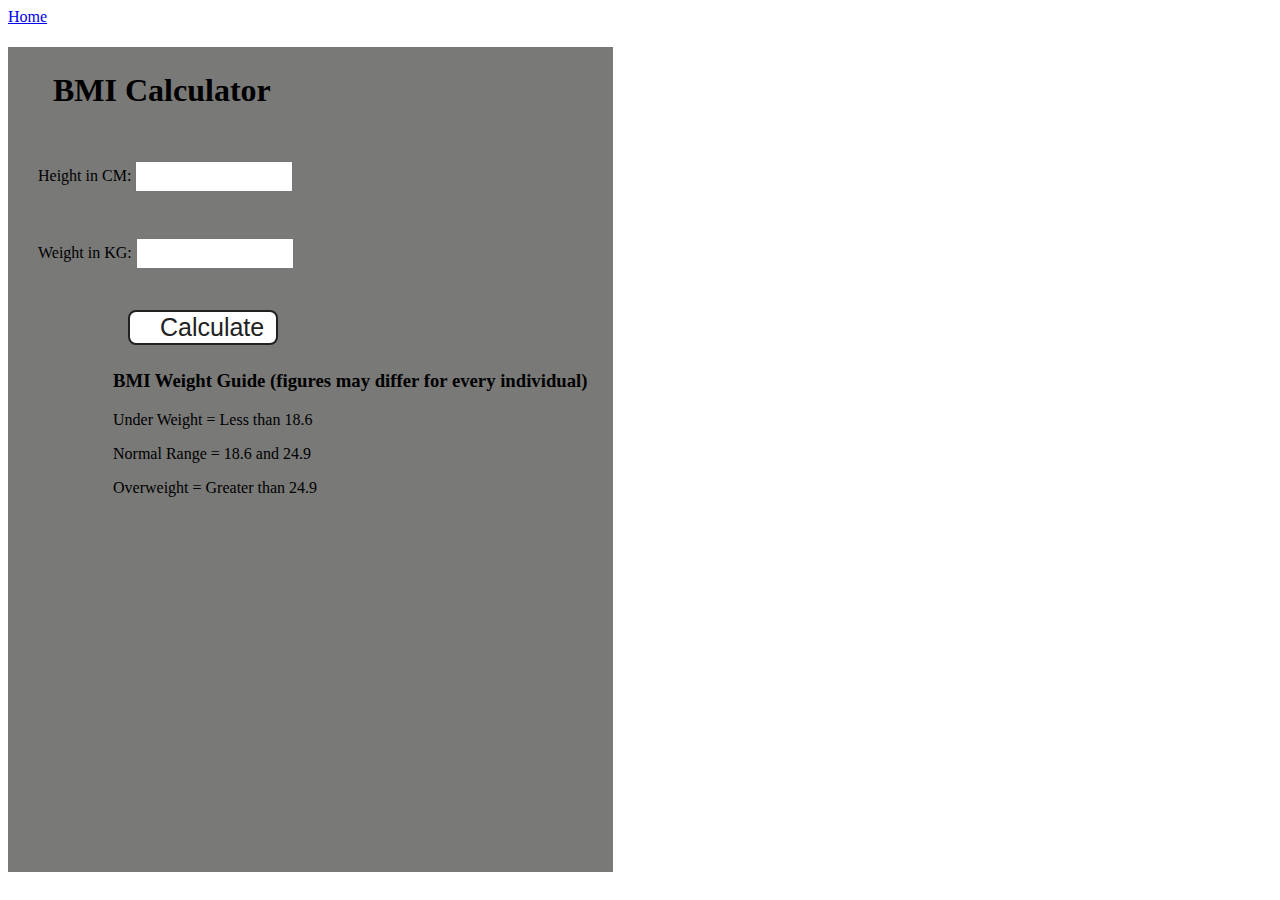
<file: 07_DOM_Projects/2_BMI_Calculator/index.html>
<!DOCTYPE html>
<html lang="en">

<head>
    <meta charset="UTF-8" />
    <meta name="viewport" content="width=device-width, initial-scale=1.0" />
    <meta http-equiv="X-UA-Compatible" content="ie=edge" />
    <link rel="stylesheet" href="style.css" />
   
    <title>BMI Calculator</title>
</head>

<body>
    <nav>
        <a href="/" aria-current="page">Home</a>
       
    </nav>
    <div class="container">
        <h1>BMI Calculator</h1>
        <form>
            <p><label>Height in CM: </label><input type="text" id="height" /></p>
            <p><label>Weight in KG: </label><input type="text" id="weight" /></p>
            <button>Calculate</button>
            <div id="results"></div>
            <div id="weight-guide">
                <h3>BMI Weight Guide (figures may differ for every individual)</h3>
                <p>Under Weight = Less than 18.6</p>
                <p>Normal Range = 18.6 and 24.9</p>
                <p>Overweight = Greater than 24.9</p>
            </div>
        </form>
    </div>
</body>
<script src="script.js"></script>

</html>
</file>
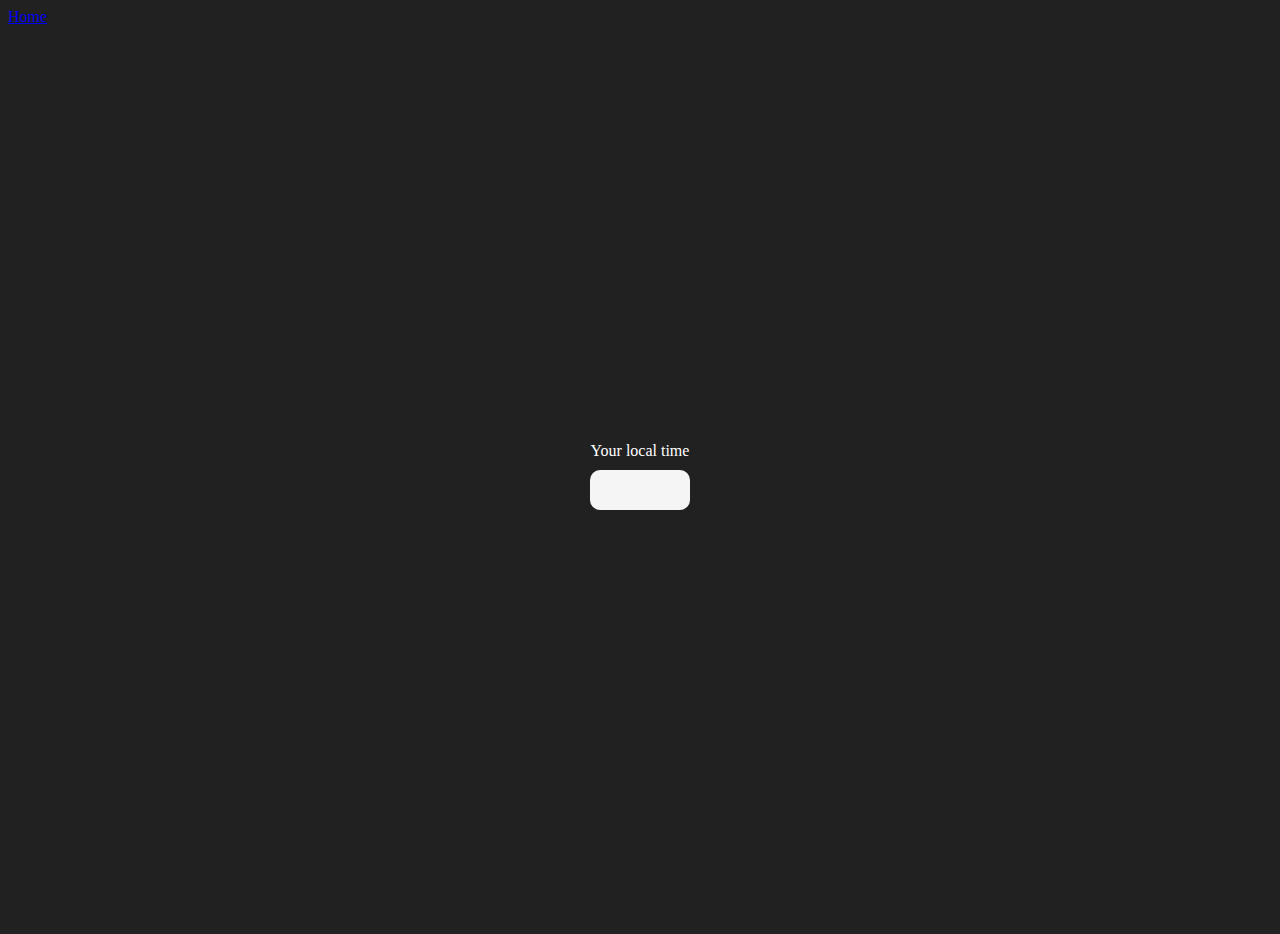
<file: 07_DOM_Projects/3_Digital_Clock/index.html>
<!DOCTYPE html>
<html lang="en">

<head>
    <meta charset="UTF-8" />
    <meta name="viewport" content="width=device-width, initial-scale=1.0" />
    <meta http-equiv="X-UA-Compatible" content="ie=edge" />

    <title>Your Local Time</title>
    <style>
        body {
            background-color: #212121;
            color: #fff;
        }

        .center {
            display: flex;
            height: 100vh;
            justify-content: center;
            align-items: center;
            flex-direction: column;
        }

        #clock {
            font-size: 40px;
            background-color: whitesmoke;
            padding: 20px 50px;
            margin-top: 10px;
            border-radius: 10px;
        }
    </style>
</head>

<body>
    <nav>
        <a href="/" aria-current="page">Home</a>

    </nav>
    <div class="center">
        <div id="banner"><span>Your local time</span></div>
        <div id="clock"></div>
    </div>
    <script src="script.js"></script>
</body>

</html>
</file>
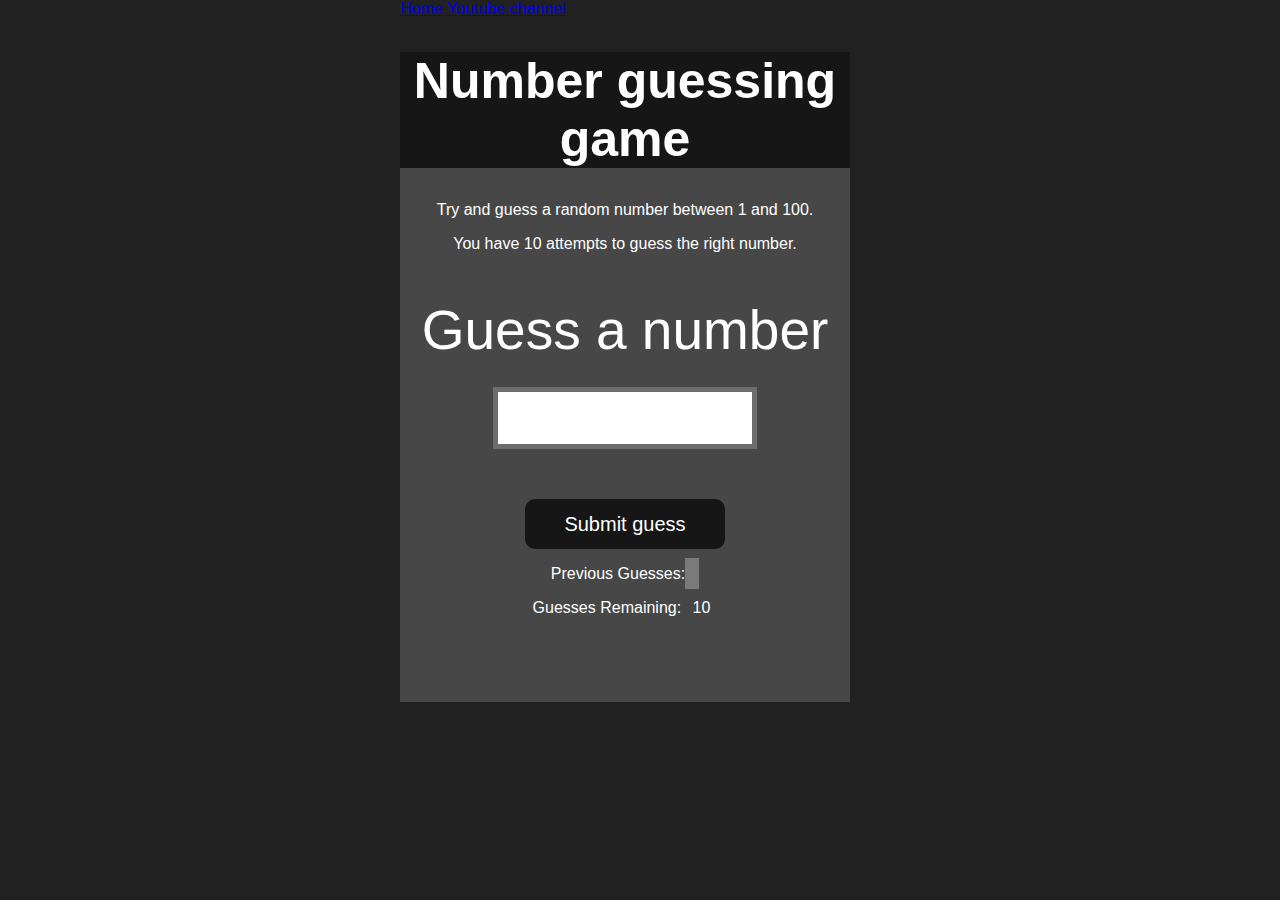
<file: 07_DOM_Projects/4_Guess_Number/index.html>
<!DOCTYPE html>
<html lang="en">
<head>
    <meta charset="UTF-8">
    <meta name="viewport" content="width=device-width, initial-scale=1.0">
    <meta http-equiv="X-UA-Compatible" content="ie=edge">
    <title>Number Guessing Game</title>
    
</head>
<body style="background-color:#212121; color:#fff;">
  <nav>
    <a href="/" aria-current="page">Home</a>
    <a target="_blank" href="https://www.youtube.com/@chaiaurcode"
      >Youtube channel</a
    >
  </nav>
    
    <div id="wrapper">
      <h1>Number guessing game</h1>
    <p>Try and guess a random number between 1 and 100.</p>
    <p>You have 10 attempts to guess the right number.</p>
    </br>
        <form class="form">
            <label2 for="guessField" id="guess">Guess a number</label>
            <input type="text" id="guessField" class="guessField">
            <input type="submit" id="subt" value="Submit guess" class="guessSubmit">
        </form>

        <div class="resultParas">
            <p >Previous Guesses: <span class="guesses"></span></p>
            <p >Guesses Remaining: <span class="lastResult">10</span></p>
            <p class="lowOrHi"></p>
        </div>
    </div>
    <script src="script.js"></script>
</body>
<style>
    html {
  font-family: sans-serif;
}

body {
  width: 300px;
  max-width: 750px;
  min-width: 480px;
  margin: 0 auto;
  background-color: #212121;
}

.lastResult {
  color: white;
  padding: 7px;
}

.guesses {
  color: white;
  padding: 7px;
}

button {
  background-color: #141414;
  color: #fff;
  width: 250px;
  height: 50px;
  border-radius: 25px;
  font-size: 30px;
  border-style: none;
  margin-top: 30px;
  /* margin-left: 50px; */
}

#subt {
  background-color: #161616;
  color: #ffffff;
  width: 200px;
  height: 50px;
  border-radius: 10px;
  font-size: 20px;
  border-style: none;
  margin-top: 50px;
  /* margin-left: 75px; */
}

#guessField {
  color: #000;
  width: 250px;
  height: 50px;
  font-size: 30px;
  border-style: none;
  margin-top: 25px;

  /* margin-left: 50px; */
  border: 5px solid #6c6d6d;
  text-align: center;
}

#guess {
  font-size: 55px;
  /* margin-left: 90px; */
  margin-top: 120px;
  color: #fff;
}

.guesses {
  background-color: #7a7a7a;
}

#wrapper {
  box-sizing: border-box;
  text-align: center;
  width: 450px;
  height: 650px;
  background-color: #474747;
  color: #fff;
  font-size: 25px;
}

h1 {
  background-color: #161616;

  color: #fff;
  text-align: center;
}

p {
  font-size: 16px;
  text-align: center;
}

</style>
</html>
</file>
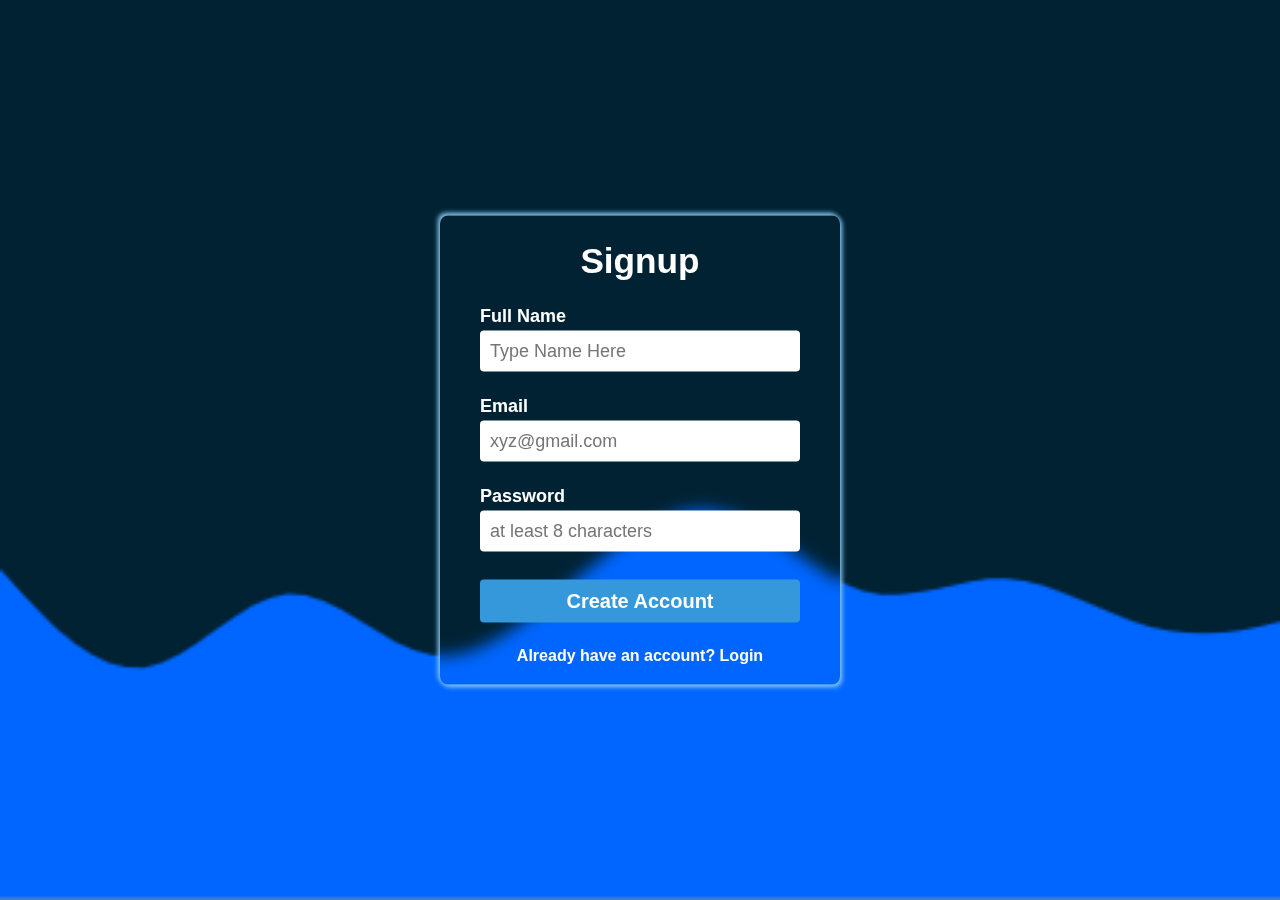
<file: External-Projects/Form Validation/index.html>
<!DOCTYPE html>
<html lang="en">
  <head>
    <meta charset="UTF-8" />
    <meta http-equiv="X-UA-Compatible" content="IE=edge" />
    <meta name="viewport" content="width=device-width, initial-scale=1.0" />
    <link rel="stylesheet" href="style.css" />
    <title>Form Validation in JavaScript</title>
  </head>
  <body>
    <div class="container">
      <div class="box">
        <header class="signup-header">
          <h1>Signup</h1>
        </header>
        <main class="signup-body">
          <form action="#">
            <p>
              <label for="name">Full Name</label>
              <input type="text" placeholder="Type Name Here" id="name" />
              <i class="fa-solid"></i>
              <span id="nameError"></span>
            </p>
            <p>
              <label for="email">Email</label>
              <input type="email" placeholder="xyz@gmail.com" id="email" />
              <i class="fa-solid"></i>
              <span id="emailError"></span>
            </p>
            <p>
              <label for="password">Password</label>
              <input
                type="password"
                placeholder="at least 8 characters"
                id="password"
              />
              <i class="fa-solid"></i>
              <span id="passError"></span>
            </p>
            <p>
              <input type="submit" value="Create Account" id="submitBtn"/>
            </p>
          </form>
        </main>
        <footer class="signup-footer">
          <p>Already have an account? <a href="">Login</a></p>
        </footer>
      </div>
    </div>
  </body>

  <script src="script.js"></script>
  <!-- Add Script file of font awsome to access the icons -->
</html>
</file>
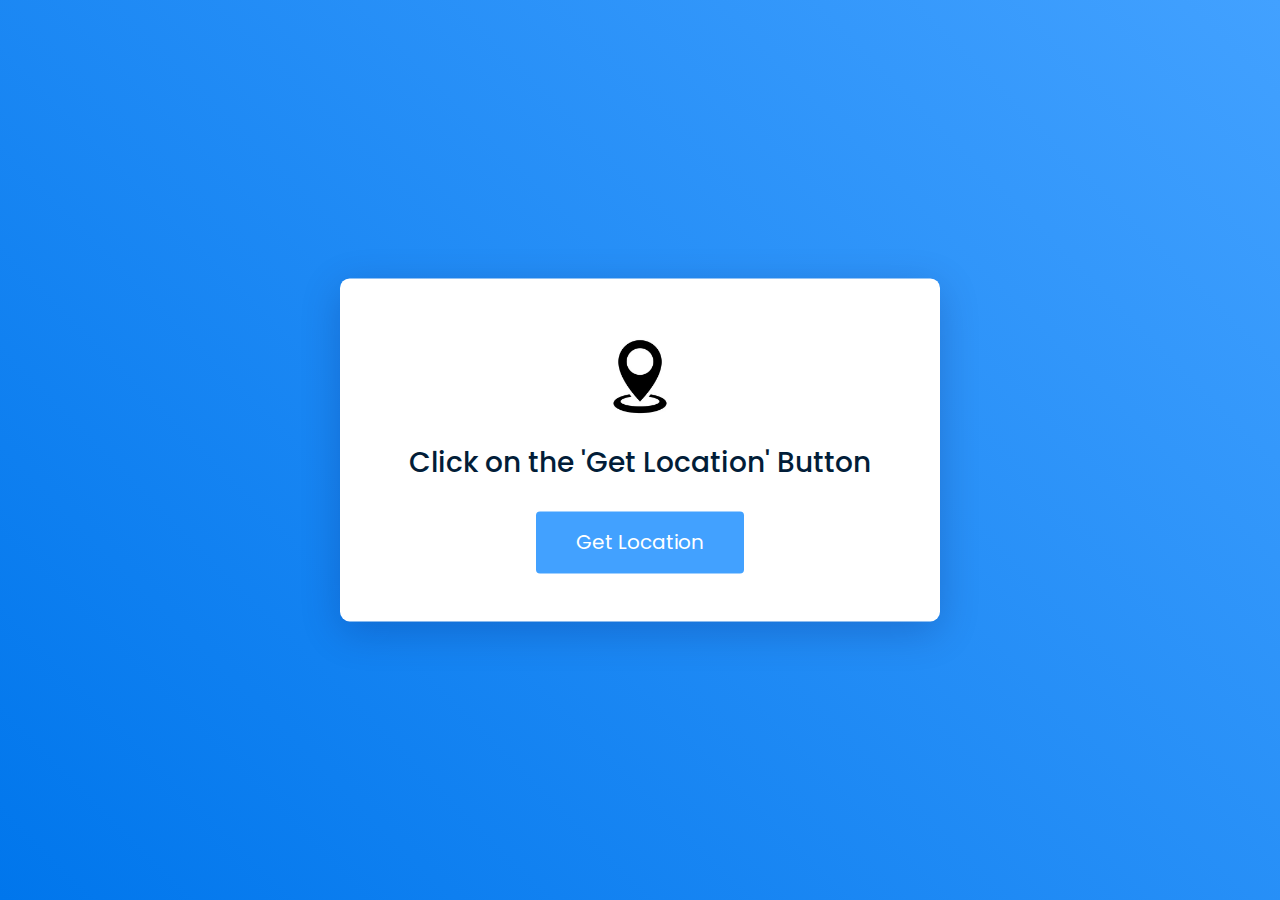
<file: External-Projects/Get User Location/index.html>
<!DOCTYPE html>
<html lang="en">

<head>
    <meta name="viewport" content="width=device-width, initial-scale=1.0" />
    <title>Get User Location</title>

    <link href="https://fonts.googleapis.com/css2?family=Poppins:wght@500&display=swap" rel="stylesheet" />

    <link rel="stylesheet" href="style.css" />
</head>

<body>
    <div class="container">
        <img src="location.webp" />
        <div id="location-details">Click on the 'Get Location' Button</div>
        <button id="get-location">Get Location</button>
    </div>

    <script src="script.js"></script>
</body>

</html>
</file>
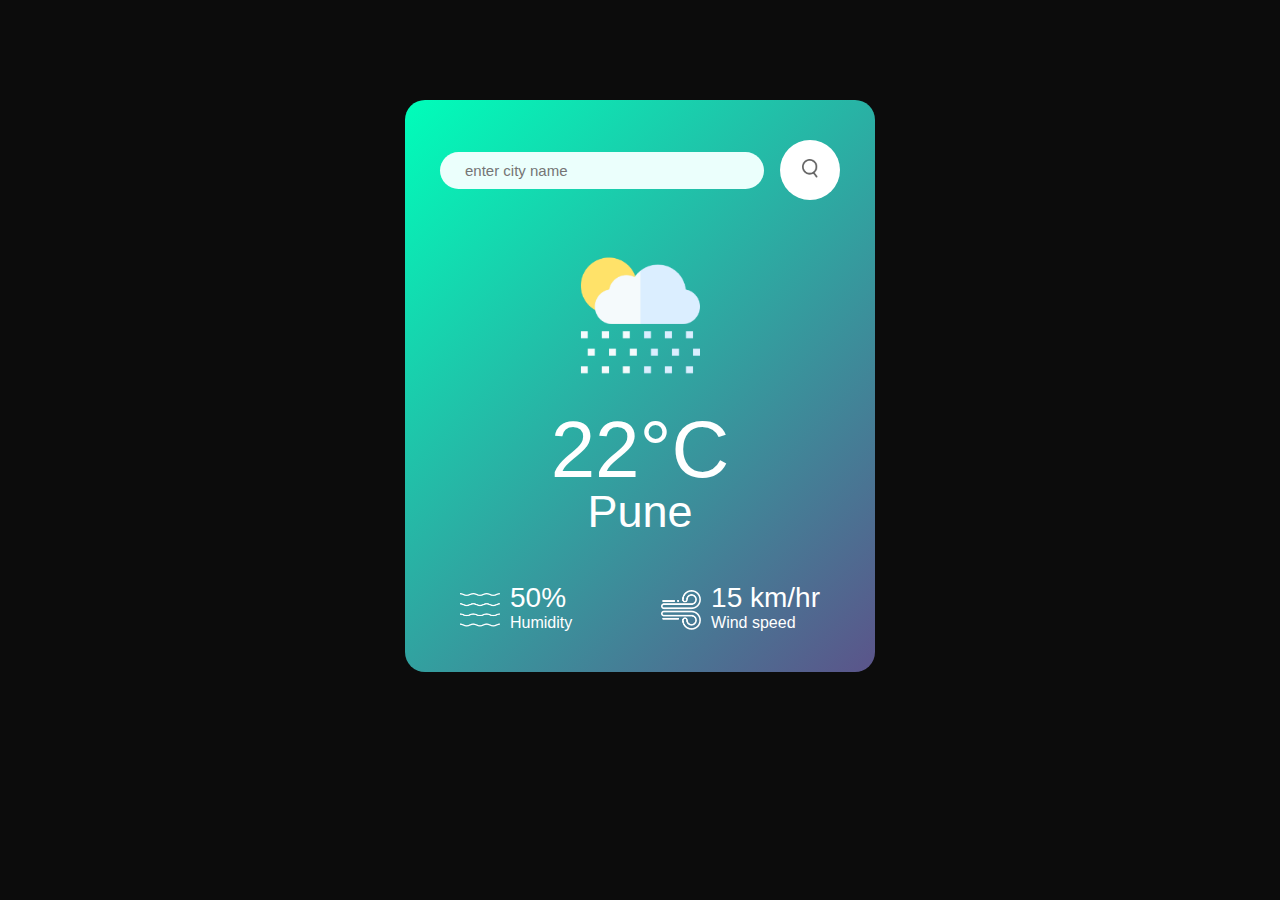
<file: Projects/Weather App/index.html>
<!DOCTYPE html>
<html lang="en">
<head>
    <meta charset="UTF-8">
    <meta name="viewport" content="width=device-width, initial-scale=1.0">
    <title>Weather App</title>
    <link rel="stylesheet" href="style.css">
</head>
<body>
    <div class="card">
        <div class="search">
            <input type="text" placeholder="enter city name" spellcheck="false">
            <button><img src="images/search.png" alt="search"></button>
        </div>
        <div class="weather">
            <img src="images/rain.png" class="weather-icon">
            <h1 class="temp">22°C</h1>
            <h2 class="city">Pune</h2>
            <div class="details">
                <div class="col">
                    <img src="images/humidity.png" >
                    <div>
                        <p class="humidity">50%</p>
                        <p>Humidity</p>
                    </div>
                </div>
                <div class="col">
                    <img src="images/wind.png" >
                    <div>
                        <p class="wind">15 km/hr</p>
                        <p>Wind speed</p>
                    </div>
                </div>
            </div>

        </div>
    </div>
    <script>
        const apiKey = "468a8606281bb2980916ab6b8ec9def5";
        const apiUrl = "https://api.openweathermap.org/data/2.5/weather?units=metric&q=pune";

        async function checkWeather(){
            const response = await fetch(apiUrl + `&appid=${apiKey}`);
            var data =await response.json();

            console.log(data);

        }
        checkWeather();


    </script>
</body>
</html>
</file>
<file: 07_DOM_Projects/2_BMI_Calculator/style.css>
.container {
    width: 575px;
    height: 825px;
  
    background-color: #797978;
    padding-left: 30px;
  }
  #height,#weight {
    width: 150px;
    height: 25px;
    margin-top: 30px;
  }
  
  #weight-guide {
    margin-left: 75px;
    margin-top: 25px;
  }
  
  #results {
    font-size: 35px;
    margin-left: 90px;
    margin-top: 20px;
    color: rgb(241, 241, 241);
  }
  
  button {
    width: 150px;
    height: 35px;
    margin-left: 90px;
    margin-top: 25px;
    background-color: #fff;
    padding: 1px 30px;
    border-radius: 8px;
    color: #212121;
    text-decoration: none;
    border: 2px solid #212121;
  
    font-size: 25px;
  }
  
  h1 {
    padding-left: 15px;
    padding-top: 25px;
    
  }
</file>
<file: External-Projects/Form Validation/style.css>
*{
    margin: 0;
    padding: 0;
    box-sizing: border-box;
    font-family: sans-serif;
    color: #fff;
}

.container{
    width: 100%;
    height: 100vh;
    background: url('wave-haikei.png') no-repeat;
    background-size: cover;
}

.box{
    width: 400px;
    position: relative;
    top: 50%;
    left: 50%;
    transform: translate(-50%, -50%);
    box-shadow: 2px 2px 5px #89c9f3, -2px -2px 5px #89c9f3;
    border-radius: 8px;
    backdrop-filter: blur(8px);
    padding: 20px 40px;
}

.signup-header h1{
    font-size: 2.2rem;
    text-align: center;
    padding: 5px 8px;
}

.signup-body p{
    margin-top: 20px;
    position: relative;
}
.signup-body p i{
    position: absolute;
    top: 34px;
    right: 16px;
    color: #008000;
    font-size: 22px;
}
.signup-body p span{
    font-size: 18px;
    font-weight: 600;
    color: #90ee90;
}
.signup-body p label{
    font-size: 18px;
    font-weight: 600; 
    cursor: pointer;
}

.signup-body p input{
    width: 100%;
    padding: 10px;
    border-radius: 4px;
    font-size: 18px;
    margin-block: 4px;
    border: none;
    outline: none;
    color: #000;
}

.signup-body p input[type="submit"]{
    border: none;
    background-color: #3498db;
    color: #fff;
    font-size: 20px;
    font-weight: 700;
    cursor: pointer;
}

.signup-body p input[type="submit"]:hover{
    background-color: #2773a5;
}

.signup-footer p{
    text-align: center;
    font-weight: 600;
    margin-top: 20px;
}

.signup-footer p a{
    text-decoration: none;
}
.signup-footer p a:hover{
    text-decoration: underline;
}
</file>
<file: External-Projects/Get User Location/style.css>
* {
  padding: 0;
  margin: 0;
  box-sizing: border-box;
  font-family: "Poppins", sans-serif;
}
body {
  height: 100vh;
  background: linear-gradient(45deg, #0076ec, #42a1ff);
}
.container {
  width: 80%;
  max-width: 600px;
  background-color: #ffffff;
  padding: 48px 28.8px;
  position: absolute;
  transform: translate(-50%, -50%);
  top: 50%;
  left: 50%;
  border-radius: 9.6px;
  box-shadow: 0 9.6px 40px rgba(0, 7, 70, 0.2);
}
.container img {
  width: 100px;
  display: block;
  margin: auto;
}
#location-details {
  font-size: 28px;
  text-align: center;
  margin: 16px 0 27.2px 0;
  color: #021d38;
  font-weight: 500;
}
.container button {
  display: block;
  margin: auto;
  background-color: #42a1ff;
  color: #ffffff;
  border: none;
  font-size: 20px;
  padding: 16px 40px;
  border-radius: 4px;
  cursor: pointer;
}
</file>
<file: Projects/Weather App/style.css>
*{
    margin: 0;
    padding: 0;
    font-family: 'Poppins',sans-serif;
    box-sizing: border-box;
}
body{
    background-color:#0c0c0c ;
}
.card{
    width: 90%;
    max-width: 470px;
    background: linear-gradient(135deg,#00feba,#5b548a);
    color: #fff;
    margin: 100px auto 0 ;
    border-radius: 20px;
    padding: 40px 35px;
    text-align: center;
}
.search{
    width: 100%;
    display: flex;
    align-items: center;
    justify-content: space-between;

}
.search input{
    border: 0;
    outline: 0;
    background: #ebfffc;
    padding: 10px 25px;
    border-radius: 30px;
    flex: 1;
    margin-right: 16px;
    font-size: 15px;
}
.search button{
    border: 0;
    outline: 0;
    background: white;
    border-radius: 50%;
    width: 60px;
    height: 60px;
    cursor: pointer;
    
}
.search button img{
    width: 16px;
}
.weather-icon{
    width: 170px;
    margin-top: 30px;
}
.weather h1{
    font-size: 80px;
    font-weight: 500;
}
.weather h2{
    font-size: 45px;
    font-weight: 400;
    margin-top: -10px;
}
.details{
    display: flex;
    align-items: center;
    justify-content: space-between;
    padding: 0 20px;
    margin-top: 50px;
}
.col{
    display: flex;
    align-items: center;
    text-align: left;
}
.col img{
    width: 40px;
    margin-right: 10px;
}
.humidity , .wind{
    font-size: 28px;
    margin-top: -6px;
}
</file>
